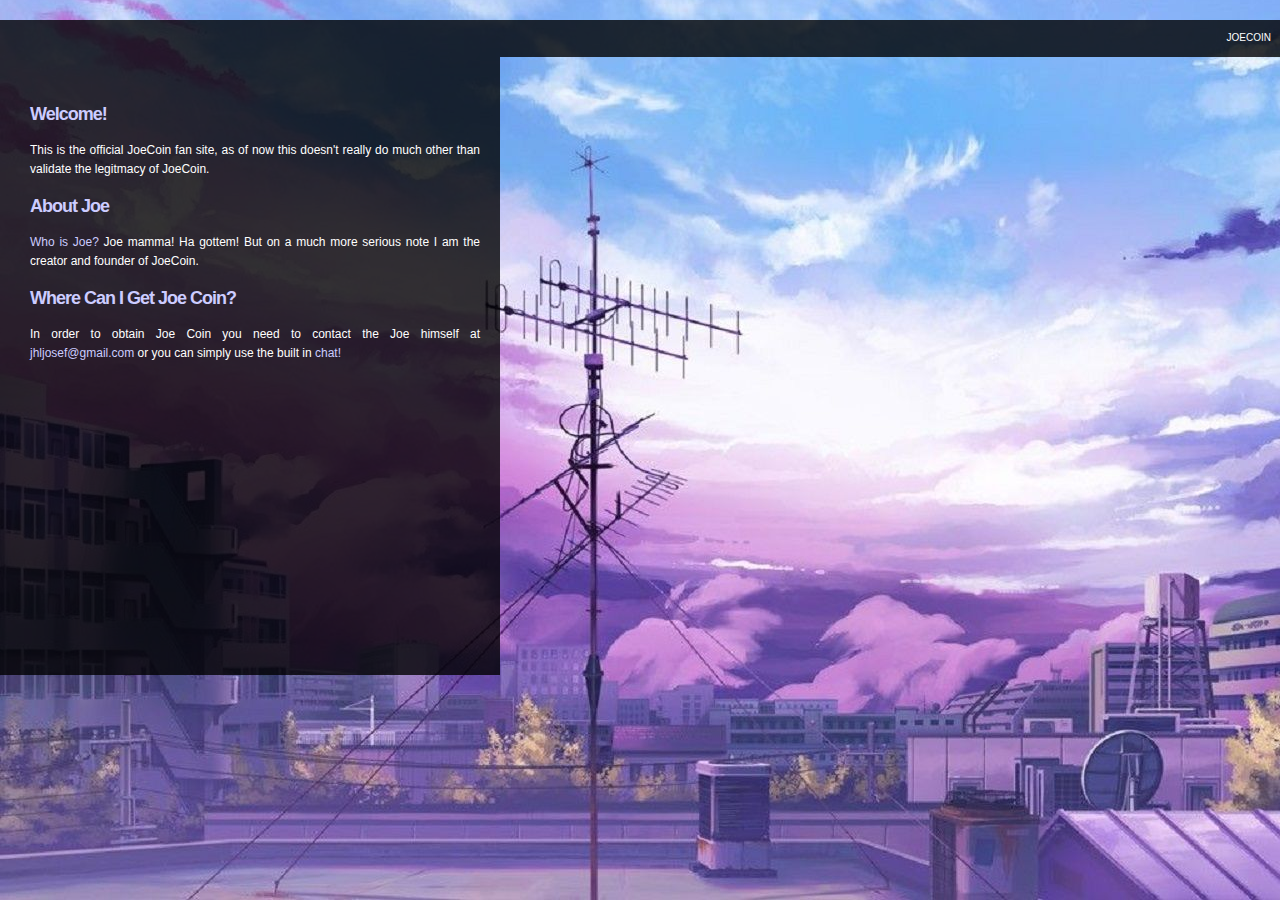
<file: JoeCoin(Site)/index.html>
<html xmlns="http://www.w3.org/1999/xhtml" lang="en" xml:lang="en"><head>

<!-- change this to the title you want to appear in browser title bar -->

<title>JoeCoin</title>
<meta http-equiv="Content-Type" content="text/html; charset=utf-8">
<meta name="author" content="dreamLogic">
<meta name="description" content=" ">
<link rel="stylesheet" href="style.css" type="text/css">
<link rel="icon" href="favicon.png" type="image/png">
</head>

<body>

<div id="wrap">


<!-- the title that appear in the page header -->

<div id="title">JoeCoin</div>



<div id="navcontainer">

</div>

<div id="container">
<div id="content">

<!-- here is your page content -->



<h3>Welcome!</h3>
<p>This is the official JoeCoin fan site, as of now this doesn't really do much other than validate the legitmacy of JoeCoin.
</p>
<p>
</p>



<h3>About Joe</h3>
<p><a href="https://i.ytimg.com/vi/RNeOBHqJPgE/maxresdefault.jpg">Who is Joe?</a> Joe mamma! Ha gottem! But on a much more serious note I am the creator and founder of JoeCoin.
</p>
<p>
</p>

<h3>Where Can I Get Joe Coin?</h3>
<p>In order to obtain Joe Coin you need to contact the Joe himself at <a href="https://mail.google.com/mail/?view=cm&fs=1&to=jhljosef@gmail.com&su=JoeCoin&body=Type Here... ">jhljosef@gmail.com</a> or you can simply use the built in <a href="https://joecoinchat.netlify.app/">chat!</a> 

</p>

<!-- end page content -->





</div>
</div>




</div>




</body></html>
</file>
<file: JoeCoin(Site)/style.css>
body{
background:url(headerbg.jpg) repeat-x #000000 bottom left fixed;
margin:0;
font: 10pt/14pt 'Lucida Grande', Verdana, Helvetica, sans-serif; 
}

A:link{ color:#CCCCFF; text-decoration:none; }
A:hover{ color:#FFFFFF; text-decoration:underline; }
A:active{ color:#CCCCFF; text-decoration:none; }
A:active:hover{ color:#FFFFFF; text-decoration:underline; }
A:visited{ color:#CCCCFF; text-decoration:none; }
A:visited:hover{ color:#FFFFFF; text-decoration:underline; }

#wrap{
width:100%;
margin-left:auto;
margin-right:auto;
margin-top:20px;
background:transparent;
border:0;
}

#navcontainer{
background:transparent;
width:134px;
height:574px;
position:absolute;
margin-top:20px;
margin-left:500px;
}

 #navlist li{
background:transparent;
list-style-type: none;
text-align:left;
font-family: 'Lucida Grande', Verdana, Helvetica, sans-serif;
font-size:14px;
letter-spacing:-2px;
color:#666666;
width:150px;
}

#navlist li a:link { color: #CCCCFF; text-decoration:none; }
#navlist li a:visited { color: #CCCCFF; text-decoration:none; }
#navlist li a:hover {color: #FFFFFF; text-decoration:none; }

h3{
font-size:18px;
font-weight:bold;
color:#CCCCFF;
letter-spacing:-1px;
font-style:normal;
}

#container{
width:500px;
margin0px; 
background:#000000cc;
filter:progid:DXImageTransform.Microsoft.AlphaImageLoader(enabled=true, sizingMethod=scale src='bg.png');
/*filter:alpha(opacity=25);
-moz-opacity: 0.25;
opacity: 0.25;*/
}

#content{
width:450px;
/*margin:0px;*/
padding:30px;
padding-bottom:300px;
text-align:justify;
font: 9pt/14pt 'Lucida Grande', Verdana, Helvetica, sans-serif;
color:#FFFFFF;
}

.footer{
padding:9px;
text-align:right;
text-transform:uppercase;
font: 8pt/18pt 'Lucida Grande', Verdana, Helvetica, sans-serif;
color:#333333;
}

#title{
background:#000000cc;
text-align:right;
padding:9px;
font-family: 'Lucida Grande', Verdana, Helvetica, sans-serif;
font-size:10px;
text-transform:uppercase;
color:#FFFFFF;
}


.pullquote {
color:green;
width:150px;
float:right;
width:150px;
margin-top:10px;
margin-bottom:10px;
margin-left:10px;
padding-bottom:10px;
font-family:'Lucida Grande', Helvetica, sans-serif;
font-size: 24px;
line-height:26px;
letter-spacing:-3px;
text-align: right;
color:#999999;
}
</file>
